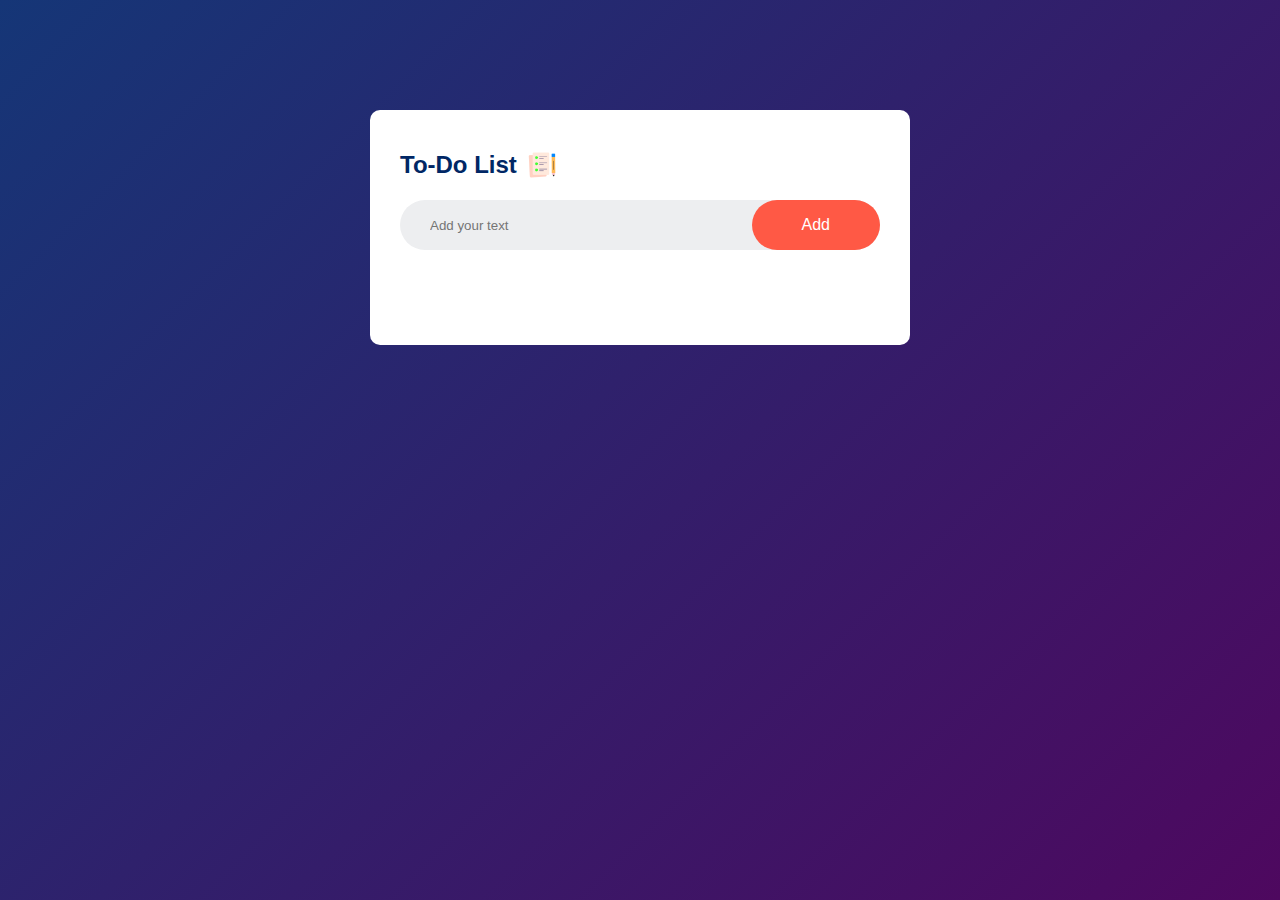
<file: todolist-app/index.html>
<!DOCTYPE html>
<html lang="en">
<head>
    <meta charset="UTF-8">
    <meta name="viewport" content="width=device-width, initial-scale=1.0">
    <title>To Do List App</title>
    <link rel="stylesheet" href="style.css">
</head>
<body>

    <div class="container">
        <div class="todo-app">
            <h2>To-Do List <img src="images/icon.png" alt="icon"/></h2>
            <div class="row">
                <input type="text" id="input-box" placeholder="Add your text">
                <button onclick="addTask()">Add</button>
            </div>
            <ul id="list-container">
            </ul>
        </div>
    </div>

    <script src="script.js"></script>
</body>
</html>
</file>
<file: todolist-app/style.css>
* {
    margin: 0;
    padding: 0;
    font-family: 'Poppins', sans-serif;
    box-sizing: border-box;
}

.container {
    width: 100%;
    min-height: 100vh;
    background: linear-gradient(135deg, #153677, #4e085f);
    padding: 10px;
}

.todo-app {
    width: 100%;
    max-width: 540px;
    background: #fff;
    margin: 100px auto 20px;
    padding: 40px 30px 70px;
    border-radius: 10px;
}

.todo-app h2 {
    color: #002765;
    display: flex;
    align-items: center;
    margin-bottom: 20px;
}

.todo-app h2 img {
    width: 30px;
    margin-left: 10px;
}

.row {
    display: flex;
    justify-content: space-between;
    align-items: center;
    background: #edeef0;
    border-radius: 30px;
    padding-left: 20px;
    margin-bottom: 25px;
}

input {
    flex: 1;
    border: none;
    outline: none;
    background: transparent;
    padding: 10px;
}

button {
    border: none;
    outline: none;
    padding: 16px 50px;
    background: #ff5945;
    color: #fff;
    font-size: 16px;
    cursor: pointer;
    border-radius: 40px;
}

ul li {
    list-style: none;
    font-size: 17px;
    padding: 12px 8px 12px 50px;
    user-select: none;
    cursor: pointer;
    position: relative;
}

ul li::before {
    content: "";
    position: absolute;
    height: 28px;
    width: 28px;
    border-radius: 50%;
    background-image: url(images/unchecked.png);
    background-size: cover;
    background-position: center;
    top: 12px;
    left: 8px;
}

ul li.checked {
    color: #555;
    text-decoration: line-through;
}

ul li.checked::before {
    background-image: url(images/checked.png);
}

ul li span {
    position: absolute;
    right: 0;
    top: 5px;
    width: 40px;
    height: 40px;
    font-size: 22px;
    color: #555;
    line-height: 40px;
    text-align: center;
    border-radius: 50%;
}

ul li span:hover {
    background: #edeef0;
}
</file>
